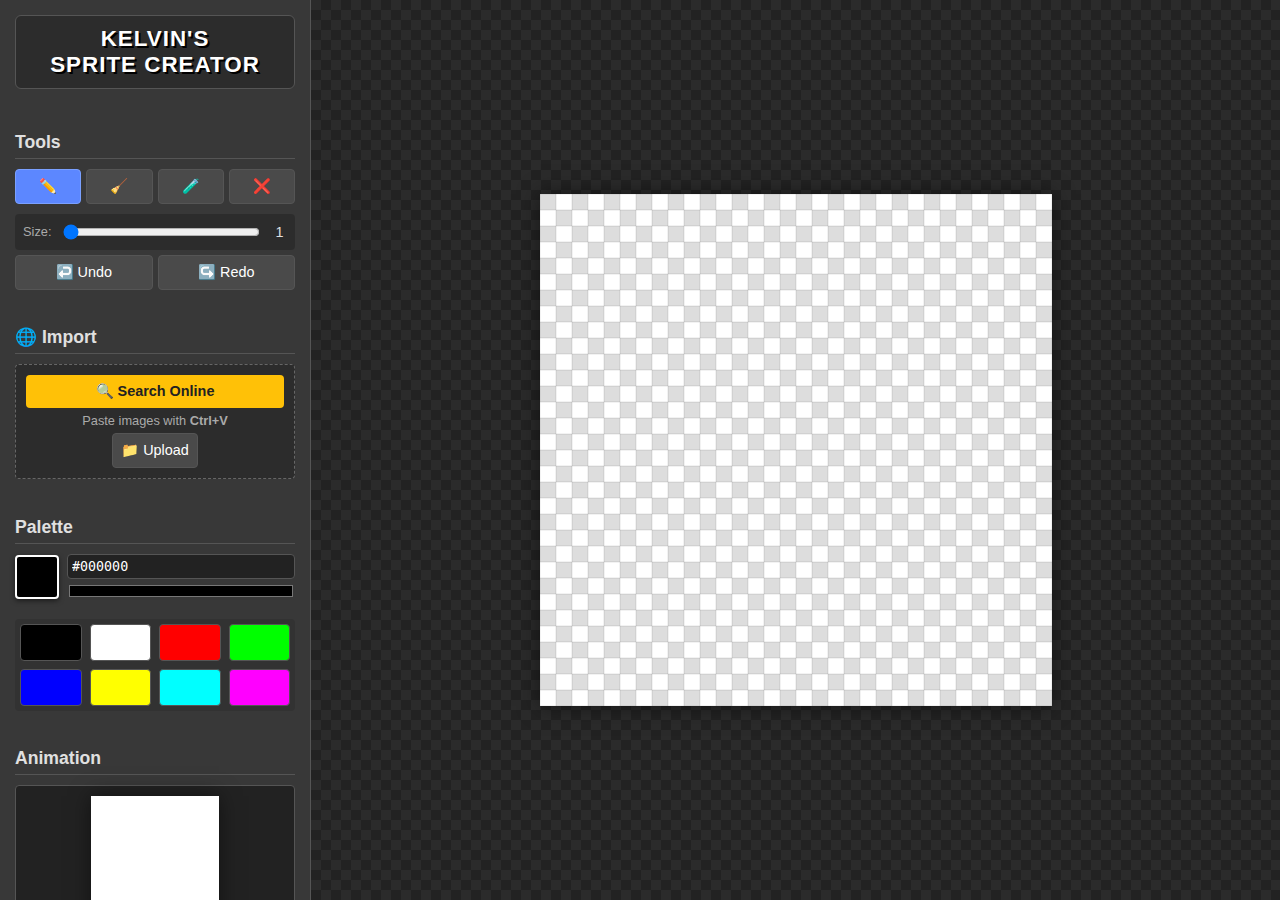
<file: sprite-maker.html>
<!DOCTYPE html>
<html lang="en">
<head>
    <meta charset="UTF-8">
    <meta name="viewport" content="width=device-width, initial-scale=1.0">
    <title>Kelvin's Sprite Creator</title>
    <style>
        :root {
            --bg-color: #2b2b2b;
            --panel-bg: #383838;
            --accent: #5c87ff;
            --text: #e0e0e0;
            --border: #555;
            --success: #28a745;
            --warning: #ffc107;
        }
        body {
            font-family: 'Segoe UI', sans-serif;
            background-color: var(--bg-color);
            color: var(--text);
            display: flex;
            height: 100vh;
            margin: 0;
            overflow: hidden;
            user-select: none; 
        }
        
        /* Layout */
        .sidebar {
            width: 280px;
            background-color: var(--panel-bg);
            padding: 15px;
            display: flex;
            flex-direction: column;
            gap: 20px;
            border-right: 1px solid var(--border);
            overflow-y: auto;
        }
        
        /* NEW SIDEBAR TITLE STYLE */
        .app-title {
            margin: 0 0 5px 0;
            font-size: 1.4em;
            color: #fff;
            text-align: center;
            font-weight: 800;
            text-transform: uppercase;
            letter-spacing: 1px;
            background: rgba(0,0,0,0.2);
            padding: 10px;
            border-radius: 6px;
            border: 1px solid var(--border);
            text-shadow: 2px 2px 0 #000;
        }

        .main-area {
            flex: 1;
            display: flex;
            justify-content: center;
            align-items: center;
            position: relative;
            background-image: 
                linear-gradient(45deg, #222 25%, transparent 25%), 
                linear-gradient(-45deg, #222 25%, transparent 25%), 
                linear-gradient(45deg, transparent 75%, #222 75%), 
                linear-gradient(-45deg, transparent 75%, #222 75%);
            background-size: 20px 20px;
            background-position: 0 0, 0 10px, 10px -10px, -10px 0px;
            overflow: hidden;
        }

        h3 { margin-bottom: 10px; font-size: 1.1em; border-bottom: 1px solid #555; padding-bottom: 5px; }

        /* Tools */
        .tool-group {
            display: grid;
            grid-template-columns: repeat(4, 1fr);
            gap: 5px;
        }
        button {
            background: #4a4a4a;
            border: 1px solid var(--border);
            color: white;
            padding: 8px;
            cursor: pointer;
            border-radius: 4px;
            font-size: 0.9em;
            transition: 0.2s;
            position: relative;
        }
        button:hover { background: #5a5a5a; }
        button:active { transform: translateY(1px); }
        button.active {
            background: var(--accent);
            border-color: #7aa0ff;
        }

        /* Brush Size Control */
        .brush-control {
            display: flex;
            align-items: center;
            gap: 10px;
            margin-top: 10px;
            background: rgba(0,0,0,0.2);
            padding: 8px;
            border-radius: 4px;
        }
        
        /* Import Section Styles */
        .import-box {
            background: rgba(0,0,0,0.2);
            padding: 10px;
            border-radius: 4px;
            border: 1px dashed #666;
            text-align: center;
        }
        .btn-search { 
            background: var(--warning); 
            color: #222; 
            font-weight: bold; 
            border: none; 
            width: 100%; 
            margin-bottom: 5px; 
            display: block; 
            text-align: center;
            text-decoration: none;
            padding: 8px 0;
            border-radius: 4px;
            font-size: 0.9em;
            box-sizing: border-box;
        }

        /* Color Picker Section */
        .color-controls { display: flex; flex-direction: column; gap: 8px; }
        .current-color-row { display: flex; gap: 8px; align-items: center; }
        #drag-source {
            width: 40px; height: 40px; border: 2px solid white; border-radius: 4px; cursor: grab;
            box-shadow: 0 2px 5px rgba(0,0,0,0.5);
        }
        .input-group { flex: 1; display: flex; flex-direction: column; gap: 2px; }
        input[type="color"] { width: 100%; height: 20px; border: none; cursor: pointer; background: none; padding: 0; }
        input[type="text"] {
            background: #222; border: 1px solid var(--border); color: white;
            padding: 4px; border-radius: 4px; text-transform: uppercase; font-family: monospace;
            width: 100%; box-sizing: border-box;
        }
        .palette {
            display: grid; grid-template-columns: repeat(4, 1fr); gap: 8px;
            margin-top: 10px; padding: 5px; background: rgba(0,0,0,0.1); border-radius: 4px;
        }
        .swatch {
            height: 35px; border-radius: 4px; border: 1px solid var(--border); cursor: pointer; transition: transform 0.1s;
        }
        .swatch.drag-over { border: 2px dashed white; opacity: 0.5; }

        /* Canvas */
        canvas {
            image-rendering: pixelated;
            box-shadow: 0 0 20px rgba(0,0,0,0.5);
            background: white;
            /* We hide default cursor to show our custom crosshair */
            cursor: none; 
        }

        /* Frames & Preview */
        .preview-box {
            background: #222; border: 1px solid var(--border); padding: 10px; text-align: center; border-radius: 4px;
        }
        .frame-list {
            display: flex; gap: 5px; overflow-x: auto; padding-bottom: 5px; min-height: 44px;
        }
        .frame-thumb {
            width: 40px; height: 40px; border: 2px solid var(--border); image-rendering: pixelated;
            background: #fff; flex-shrink: 0; cursor: pointer;
        }
        .frame-thumb.selected { border-color: var(--accent); }

        /* General Inputs */
        .control-row { display: flex; justify-content: space-between; align-items: center; font-size: 0.85em; }
        input[type="number"] { width: 50px; background: #222; border: 1px solid var(--border); color: white; padding: 4px; border-radius: 4px; }
        #file-input { display: none; }
        
        #paste-overlay {
            position: absolute; top: 0; left: 0; right: 0; bottom: 0; background: rgba(92, 135, 255, 0.8);
            display: none; justify-content: center; align-items: center; color: white; font-size: 2em;
            font-weight: bold; pointer-events: none; z-index: 100;
        }
    </style>
</head>
<body>

    <div id="paste-overlay">Processing Image...</div>

    <div class="sidebar">
        <h1 class="app-title">Kelvin's<br>Sprite Creator</h1>

        <div>
            <h3>Tools</h3>
            <div class="tool-group">
                <button id="btn-pen" class="active" onclick="setTool('pen')" title="Pen (P)">✏️</button>
                <button id="btn-eraser" onclick="setTool('eraser')" title="Eraser (E)">🧹</button>
                <button id="btn-picker" onclick="setTool('picker')" title="Picker (I)">🧪</button>
                <button onclick="clearCanvas()" title="Clear Frame (Del)">❌</button>
            </div>
            
            <div class="brush-control">
                <span style="font-size:0.8em; color:#aaa;">Size:</span>
                <input type="range" id="brush-slider" min="1" max="8" value="1" style="flex:1" title="Brush Size">
                <span id="brush-display" style="width:15px; text-align:center; font-size:0.9em;">1</span>
            </div>
            <div style="display:flex; gap:5px; margin-top:5px;">
                <button style="flex:1" onclick="undo()" title="Undo (Ctrl+Z)">↩️ Undo</button>
                <button style="flex:1" onclick="redo()" title="Redo (Ctrl+Y)">↪️ Redo</button>
            </div>
        </div>

        <div>
            <h3>🌐 Import</h3>
            <div class="import-box">
                <a href="https://www.google.com/search?q=pixel+art+sprite+simple+transparent&tbm=isch" target="_blank" class="btn-search" title="Search">🔍 Search Online</a>
                <div style="font-size:0.8em; color:#aaa; margin:5px 0;">Paste images with <strong>Ctrl+V</strong></div>
                <button class="btn-upload" onclick="document.getElementById('file-input').click()">📁 Upload</button>
                <input type="file" id="file-input" accept="image/*" onchange="handleFileUpload(this)">
            </div>
        </div>

        <div class="color-section">
            <h3>Palette</h3>
            <div class="color-controls">
                <div class="current-color-row">
                    <div id="drag-source" draggable="true" title="Drag to Palette"></div>
                    <div class="input-group">
                        <input type="text" id="hex-input" value="#000000">
                        <input type="color" id="color-picker" value="#000000">
                    </div>
                </div>
                <div class="palette" id="palette-container"></div>
            </div>
        </div>

        <div>
            <h3>Animation</h3>
            <div class="preview-box">
                <canvas id="preview-canvas" width="64" height="64"></canvas>
                <div class="control-row" style="margin-top:5px;">
                    <label>FPS: <span id="fps-display">8</span></label>
                    <input type="range" id="fps-slider" min="1" max="24" value="8">
                </div>
                <button id="btn-play" style="width:100%; margin-top:5px;">⏯️ Play/Pause</button>
            </div>
            <h4 style="margin: 10px 0 5px;">Frames</h4>
            <div class="frame-list" id="frame-list"></div>
            <div style="margin-top:5px; display:flex; gap:5px;">
                <button onclick="addFrame()" style="flex:1;">+ Add</button>
                <button onclick="duplicateFrame()" style="flex:1;">Copy</button>
                <button onclick="deleteFrame()" style="width:30px;">🗑️</button>
            </div>
        </div>

        <div>
            <h3>Project</h3>
            <div class="control-row">
                <label>Size:</label>
                <input type="number" id="size-input" value="32" min="8" max="64">
                <button onclick="resizeGrid()">Set</button>
            </div>
            <div style="margin-top:15px; display:flex; gap:5px;">
                <button onclick="exportImage()" style="flex:1;">💾 PNG</button>
                <button onclick="exportSpriteSheet()" style="flex:1;">🎞️ Sheet</button>
            </div>
        </div>
    </div>

    <div class="main-area" id="main-area">
        <canvas id="editor-canvas"></canvas>
    </div>

<script>
    const state = {
        width: 32,
        height: 32,
        scale: 16,
        frames: [], 
        currentFrameIndex: 0,
        tool: 'pen', 
        brushSize: 1, 
        color: '#000000',
        palette: ['#000000', '#ffffff', '#ff0000', '#00ff00', '#0000ff', '#ffff00', '#00ffff', '#ff00ff'],
        isDrawing: false,
        isPlaying: true,
        fps: 8,
        previewScale: 4,
        history: [],
        historyIndex: -1,
        mouseX: -1,
        mouseY: -1
    };

    const canvas = document.getElementById('editor-canvas');
    const ctx = canvas.getContext('2d');
    const previewCanvas = document.getElementById('preview-canvas');
    const previewCtx = previewCanvas.getContext('2d');
    const colorInput = document.getElementById('color-picker');
    const hexInput = document.getElementById('hex-input');
    const dragSource = document.getElementById('drag-source');
    const frameList = document.getElementById('frame-list');

    function init() {
        resizeCanvas();
        addFrame(); 
        renderPalette(); 
        startAnimationLoop();
        
        canvas.addEventListener('mousedown', startDraw);
        window.addEventListener('mouseup', endDraw); 
        canvas.addEventListener('mousemove', (e) => {
            trackMouse(e);
            draw(e);
        });
        canvas.addEventListener('mouseleave', () => {
            state.mouseX = -1;
            renderEditor(); 
        });

        window.addEventListener('keydown', handleShortcuts);
        window.addEventListener('paste', handlePaste);

        document.getElementById('fps-slider').addEventListener('input', (e) => {
            state.fps = parseInt(e.target.value);
            document.getElementById('fps-display').innerText = state.fps;
        });
        document.getElementById('btn-play').addEventListener('click', () => state.isPlaying = !state.isPlaying);
        document.getElementById('brush-slider').addEventListener('input', (e) => {
            state.brushSize = parseInt(e.target.value);
            document.getElementById('brush-display').innerText = state.brushSize;
        });

        colorInput.addEventListener('input', (e) => updateColor(e.target.value));
        hexInput.addEventListener('input', (e) => {
            const val = e.target.value;
            const validHex = parseColorString(val);
            if (validHex) updateColor(validHex);
        });
        
        setupDragSource();
        updateColor('#000000');
    }

    function saveHistory() {
        if (state.historyIndex < state.history.length - 1) {
            state.history = state.history.slice(0, state.historyIndex + 1);
        }
        if (state.history.length > 50) {
            state.history.shift();
            state.historyIndex--;
        }
        const currentData = state.frames[state.currentFrameIndex];
        const copy = new ImageData(
            new Uint8ClampedArray(currentData.data),
            currentData.width,
            currentData.height
        );
        state.history.push({
            frameIndex: state.currentFrameIndex,
            data: copy
        });
        state.historyIndex++;
    }

    function undo() {
        if (state.historyIndex >= 0) {
            const hist = state.history[state.historyIndex];
            if(hist.frameIndex === state.currentFrameIndex) {
                 state.frames[state.currentFrameIndex] = new ImageData(
                    new Uint8ClampedArray(hist.data.data),
                    hist.data.width,
                    hist.data.height
                );
                state.historyIndex--;
                renderEditor();
                updateFrameThumb(state.currentFrameIndex);
            } else {
                state.currentFrameIndex = hist.frameIndex;
                state.frames[state.currentFrameIndex] = hist.data; 
                state.historyIndex--;
                renderEditor();
                renderFrameList();
            }
        }
    }

    function redo() {
        if (state.historyIndex < state.history.length - 1) {
            state.historyIndex++;
            const hist = state.history[state.historyIndex];
            state.frames[state.currentFrameIndex] = new ImageData(
                new Uint8ClampedArray(hist.data.data),
                hist.data.width,
                hist.data.height
            );
            renderEditor();
            updateFrameThumb(state.currentFrameIndex);
        }
    }
    
    function commitToHistory() {
        if (state.historyIndex < state.history.length - 1) {
            state.history = state.history.slice(0, state.historyIndex + 1);
        }
        const currentData = state.frames[state.currentFrameIndex];
        const copy = new ImageData(
            new Uint8ClampedArray(currentData.data),
            currentData.width,
            currentData.height
        );
        state.history.push({
            frameIndex: state.currentFrameIndex,
            data: copy
        });
        state.historyIndex++;
    }

    function handleShortcuts(e) {
        if (e.ctrlKey && e.key === 'z') {
            e.preventDefault();
            if(state.historyIndex > 0) {
                state.historyIndex--;
                const hist = state.history[state.historyIndex];
                state.frames[state.currentFrameIndex] = new ImageData(
                    new Uint8ClampedArray(hist.data.data), hist.data.width, hist.data.height
                );
                renderEditor();
                updateFrameThumb(state.currentFrameIndex);
            }
        }
        if ((e.ctrlKey && e.key === 'y') || (e.ctrlKey && e.shiftKey && e.key === 'z')) {
            e.preventDefault();
            if(state.historyIndex < state.history.length - 1) {
                state.historyIndex++;
                const hist = state.history[state.historyIndex];
                state.frames[state.currentFrameIndex] = new ImageData(
                    new Uint8ClampedArray(hist.data.data), hist.data.width, hist.data.height
                );
                renderEditor();
                updateFrameThumb(state.currentFrameIndex);
            }
        }
    }

    function trackMouse(e) {
        const rect = canvas.getBoundingClientRect();
        state.mouseX = Math.floor((e.clientX - rect.left) / state.scale);
        state.mouseY = Math.floor((e.clientY - rect.top) / state.scale);
        renderEditor(); 
    }

    function startDraw(e) {
        if (e.button !== 0) return; 
        state.isDrawing = true;
        draw(e);
    }

    function endDraw() {
        if (state.isDrawing) {
            state.isDrawing = false;
            updateFrameThumb(state.currentFrameIndex);
            commitToHistory(); 
        }
    }

    function draw(e) {
        if (!state.isDrawing) return;
        
        const x = state.mouseX;
        const y = state.mouseY;

        if (x < -state.brushSize || x >= state.width+state.brushSize || y < -state.brushSize || y >= state.height+state.brushSize) return;

        const frameData = state.frames[state.currentFrameIndex];
        
        if (state.tool === 'picker') {
             if(x>=0 && x<state.width && y>=0 && y<state.height) {
                const idx = (y * state.width + x) * 4;
                const r = frameData.data[idx];
                const g = frameData.data[idx+1];
                const b = frameData.data[idx+2];
                const a = frameData.data[idx+3];
                if(a > 0) {
                    const hex = "#" + ((1 << 24) + (r << 16) + (g << 8) + b).toString(16).slice(1);
                    updateColor(hex);
                    setTool('pen');
                }
            }
            return;
        }

        const bigint = parseInt(state.color.slice(1), 16);
        const r = (bigint >> 16) & 255;
        const g = (bigint >> 8) & 255;
        const b = bigint & 255;

        const offset = Math.floor(state.brushSize / 2);
        
        for (let ix = 0; ix < state.brushSize; ix++) {
            for (let iy = 0; iy < state.brushSize; iy++) {
                const drawX = x - offset + ix;
                const drawY = y - offset + iy;

                if (drawX >= 0 && drawX < state.width && drawY >= 0 && drawY < state.height) {
                    const idx = (drawY * state.width + drawX) * 4;
                    if (state.tool === 'pen') {
                        frameData.data[idx] = r;
                        frameData.data[idx+1] = g;
                        frameData.data[idx+2] = b;
                        frameData.data[idx+3] = 255;
                    } else if (state.tool === 'eraser') {
                        frameData.data[idx+3] = 0;
                    }
                }
            }
        }

        renderEditor(); 
    }

    function renderEditor() {
        ctx.clearRect(0, 0, canvas.width, canvas.height);
        
        ctx.fillStyle = '#ddd';
        for(let y=0; y<state.height; y++) {
            for(let x=0; x<state.width; x++) {
                if((x+y)%2 === 0) ctx.fillRect(x*state.scale, y*state.scale, state.scale, state.scale);
            }
        }

        const tempCanvas = document.createElement('canvas');
        tempCanvas.width = state.width;
        tempCanvas.height = state.height;
        const tempCtx = tempCanvas.getContext('2d');
        if (state.frames[state.currentFrameIndex]) {
            tempCtx.putImageData(state.frames[state.currentFrameIndex], 0, 0);
            ctx.imageSmoothingEnabled = false;
            ctx.drawImage(tempCanvas, 0, 0, state.width * state.scale, state.height * state.scale);
        }

        ctx.strokeStyle = 'rgba(0,0,0,0.1)';
        ctx.lineWidth = 1;
        ctx.beginPath();
        for(let i=0; i<=state.width; i++) {
            ctx.moveTo(i*state.scale, 0);
            ctx.lineTo(i*state.scale, canvas.height);
        }
        for(let i=0; i<=state.height; i++) {
            ctx.moveTo(0, i*state.scale);
            ctx.lineTo(canvas.width, i*state.scale);
        }
        ctx.stroke();

        if (state.mouseX >= 0 && state.mouseY >= 0 && state.mouseX < state.width && state.mouseY < state.height) {
            const offset = Math.floor(state.brushSize / 2);
            const drawX = (state.mouseX - offset) * state.scale;
            const drawY = (state.mouseY - offset) * state.scale;
            const drawSize = state.brushSize * state.scale;

            ctx.lineWidth = 2;
            
            if (state.tool === 'eraser') {
                ctx.strokeStyle = '#ff3333'; 
                ctx.strokeRect(drawX, drawY, drawSize, drawSize);
            } else if (state.tool === 'picker') {
                ctx.strokeStyle = '#fff';
                ctx.strokeRect(state.mouseX * state.scale, state.mouseY * state.scale, state.scale, state.scale); 
                ctx.fillStyle = state.color;
                ctx.fillRect(state.mouseX * state.scale + 2, state.mouseY * state.scale + 2, state.scale - 4, state.scale - 4);
            } else {
                ctx.strokeStyle = 'rgba(0,0,0,0.5)';
                ctx.strokeRect(drawX, drawY, drawSize, drawSize);
                ctx.fillStyle = state.color + '80'; 
                ctx.fillRect(drawX, drawY, drawSize, drawSize);
            }
        }
    }

    function setupDragSource() {
        dragSource.addEventListener('dragstart', (e) => {
            e.dataTransfer.setData('type', 'current');
            e.dataTransfer.setData('color', state.color);
        });
    }

    function renderPalette() {
        const container = document.getElementById('palette-container');
        container.innerHTML = '';
        state.palette.forEach((color, idx) => {
            const div = document.createElement('div');
            div.className = 'swatch';
            div.style.backgroundColor = color;
            div.draggable = true;
            div.onclick = () => { updateColor(color); setTool('pen'); };
            div.addEventListener('dragstart', (e) => {
                e.dataTransfer.setData('type', 'swatch');
                e.dataTransfer.setData('index', idx);
            });
            div.addEventListener('dragover', (e) => { e.preventDefault(); div.classList.add('drag-over'); });
            div.addEventListener('dragleave', () => div.classList.remove('drag-over'));
            div.addEventListener('drop', (e) => {
                e.preventDefault(); div.classList.remove('drag-over');
                const type = e.dataTransfer.getData('type');
                if (type === 'current') {
                    state.palette[idx] = e.dataTransfer.getData('color');
                } else if (type === 'swatch') {
                    const fromIndex = parseInt(e.dataTransfer.getData('index'));
                    const movedColor = state.palette[fromIndex];
                    state.palette.splice(fromIndex, 1);
                    state.palette.splice(idx, 0, movedColor);
                }
                renderPalette();
            });
            container.appendChild(div);
        });
    }

    function updateColor(hex) {
        state.color = hex;
        if(document.activeElement !== hexInput) hexInput.value = hex;
        colorInput.value = hex;
        dragSource.style.backgroundColor = hex;
    }

    function parseColorString(str) {
        str = str.replace(/\s/g, '').toLowerCase();
        if (str.startsWith('#')) return str.length === 7 ? str : (str.length === 4 ? "#"+str[1]+str[1]+str[2]+str[2]+str[3]+str[3] : null);
        if (/^[0-9a-f]{6}$/.test(str)) return "#" + str;
        return null; 
    }

    function handleFileUpload(input) {
        if (input.files && input.files[0]) {
            const reader = new FileReader();
            reader.onload = (e) => importImageToCanvas(e.target.result);
            reader.readAsDataURL(input.files[0]);
        }
        input.value = ''; 
    }

    function handlePaste(e) {
        if (e.target.tagName === 'INPUT') return;
        const items = (e.clipboardData || e.originalEvent.clipboardData).items;
        for (let index in items) {
            const item = items[index];
            if (item.kind === 'file' && item.type.includes('image/')) {
                const blob = item.getAsFile();
                const reader = new FileReader();
                reader.onload = (event) => importImageToCanvas(event.target.result);
                reader.readAsDataURL(blob);
                const overlay = document.getElementById('paste-overlay');
                overlay.style.display = 'flex';
                setTimeout(() => overlay.style.display = 'none', 1000);
            }
        }
    }

    function importImageToCanvas(sourceUrl) {
        const img = new Image();
        img.onload = () => {
            const tempCvs = document.createElement('canvas');
            tempCvs.width = state.width; tempCvs.height = state.height;
            const tempCtx = tempCvs.getContext('2d');
            tempCtx.imageSmoothingEnabled = false; 
            tempCtx.drawImage(img, 0, 0, state.width, state.height);
            const newData = tempCtx.getImageData(0, 0, state.width, state.height);
            for (let i = 0; i < newData.data.length; i += 4) {
                const r = newData.data[i];
                if (r > 250 && newData.data[i+1] > 250 && newData.data[i+2] > 250) newData.data[i+3] = 0;
            }
            state.frames[state.currentFrameIndex] = newData;
            commitToHistory(); 
            renderEditor();
            updateFrameThumb(state.currentFrameIndex);
        };
        img.src = sourceUrl;
    }

    function resizeGrid() {
        const newSize = parseInt(document.getElementById('size-input').value);
        if(newSize < 8 || newSize > 64) return alert('Size must be between 8 and 64');
        if(!confirm("Changing size will clear current work. Continue?")) return;
        state.width = newSize; state.height = newSize;
        state.frames = []; state.currentFrameIndex = 0; state.history = []; state.historyIndex = -1;
        resizeCanvas(); addFrame();
    }

    function resizeCanvas() {
        canvas.width = state.width * state.scale;
        canvas.height = state.height * state.scale;
        previewCanvas.width = state.width * state.previewScale;
        previewCanvas.height = state.height * state.previewScale;
        previewCtx.imageSmoothingEnabled = false;
    }

    function clearCanvas() {
        const empty = new ImageData(state.width, state.height);
        state.frames[state.currentFrameIndex] = empty;
        commitToHistory();
        renderEditor();
        updateFrameThumb(state.currentFrameIndex);
    }

    function addFrame() {
        const empty = new ImageData(state.width, state.height);
        state.frames.push(empty);
        state.currentFrameIndex = state.frames.length - 1;
        commitToHistory(); 
        renderFrameList();
        renderEditor();
    }

    function duplicateFrame() {
        const current = state.frames[state.currentFrameIndex];
        const copy = new ImageData(new Uint8ClampedArray(current.data), state.width, state.height);
        state.frames.push(copy);
        state.currentFrameIndex = state.frames.length - 1;
        commitToHistory();
        renderFrameList();
        renderEditor();
    }

    function deleteFrame() {
        if(state.frames.length <= 1) return alert("Cannot delete the last frame.");
        state.frames.splice(state.currentFrameIndex, 1);
        if(state.currentFrameIndex >= state.frames.length) state.currentFrameIndex--;
        commitToHistory();
        renderFrameList();
        renderEditor();
    }

    function renderFrameList() {
        frameList.innerHTML = '';
        state.frames.forEach((frame, idx) => {
            const cvs = document.createElement('canvas');
            cvs.width = state.width; cvs.height = state.height;
            cvs.className = `frame-thumb ${idx === state.currentFrameIndex ? 'selected' : ''}`;
            const c = cvs.getContext('2d');
            c.putImageData(frame, 0, 0);
            cvs.title = `Frame ${idx + 1}`;
            cvs.onclick = () => {
                state.currentFrameIndex = idx;
                renderFrameList();
                renderEditor();
            };
            frameList.appendChild(cvs);
        });
    }

    function updateFrameThumb(idx) {
        if(frameList.children[idx]) {
            const ctx = frameList.children[idx].getContext('2d');
            ctx.clearRect(0,0,state.width, state.height);
            ctx.putImageData(state.frames[idx], 0, 0);
        }
    }

    let lastTime = 0; let animFrameIndex = 0;
    function startAnimationLoop() {
        function animate(timestamp) {
            if (state.isPlaying && state.frames.length > 0) {
                const interval = 1000 / state.fps;
                if (timestamp - lastTime > interval) {
                    lastTime = timestamp;
                    animFrameIndex = (animFrameIndex + 1) % state.frames.length;
                    previewCtx.clearRect(0,0,previewCanvas.width, previewCanvas.height);
                    const tCvs = document.createElement('canvas');
                    tCvs.width = state.width; tCvs.height = state.height;
                    const tCtx = tCvs.getContext('2d');
                    tCtx.putImageData(state.frames[animFrameIndex], 0, 0);
                    previewCtx.drawImage(tCvs, 0, 0, previewCanvas.width, previewCanvas.height);
                }
            }
            requestAnimationFrame(animate);
        }
        requestAnimationFrame(animate);
    }

    function setTool(name) {
        state.tool = name;
        document.querySelectorAll('.tool-group button').forEach(b => b.classList.remove('active'));
        if(name === 'pen') document.getElementById('btn-pen').classList.add('active');
        if(name === 'eraser') document.getElementById('btn-eraser').classList.add('active');
        if(name === 'picker') document.getElementById('btn-picker').classList.add('active');
        renderEditor(); 
    }

    function exportImage() {
        const tempCanvas = document.createElement('canvas');
        tempCanvas.width = state.width; tempCanvas.height = state.height;
        tempCanvas.getContext('2d').putImageData(state.frames[state.currentFrameIndex], 0, 0);
        const link = document.createElement('a');
        link.download = 'sprite.png'; link.href = tempCanvas.toDataURL(); link.click();
    }

    function exportSpriteSheet() {
        const sheet = document.createElement('canvas');
        sheet.width = state.width * state.frames.length; sheet.height = state.height;
        const ctx = sheet.getContext('2d');
        state.frames.forEach((frame, i) => {
            const temp = document.createElement('canvas');
            temp.width = state.width; temp.height = state.height;
            temp.getContext('2d').putImageData(frame, 0, 0);
            ctx.drawImage(temp, i * state.width, 0);
        });
        const link = document.createElement('a');
        link.download = 'spritesheet.png'; link.href = sheet.toDataURL(); link.click();
    }

    init();

</script>
</body>
</html>
</file>
